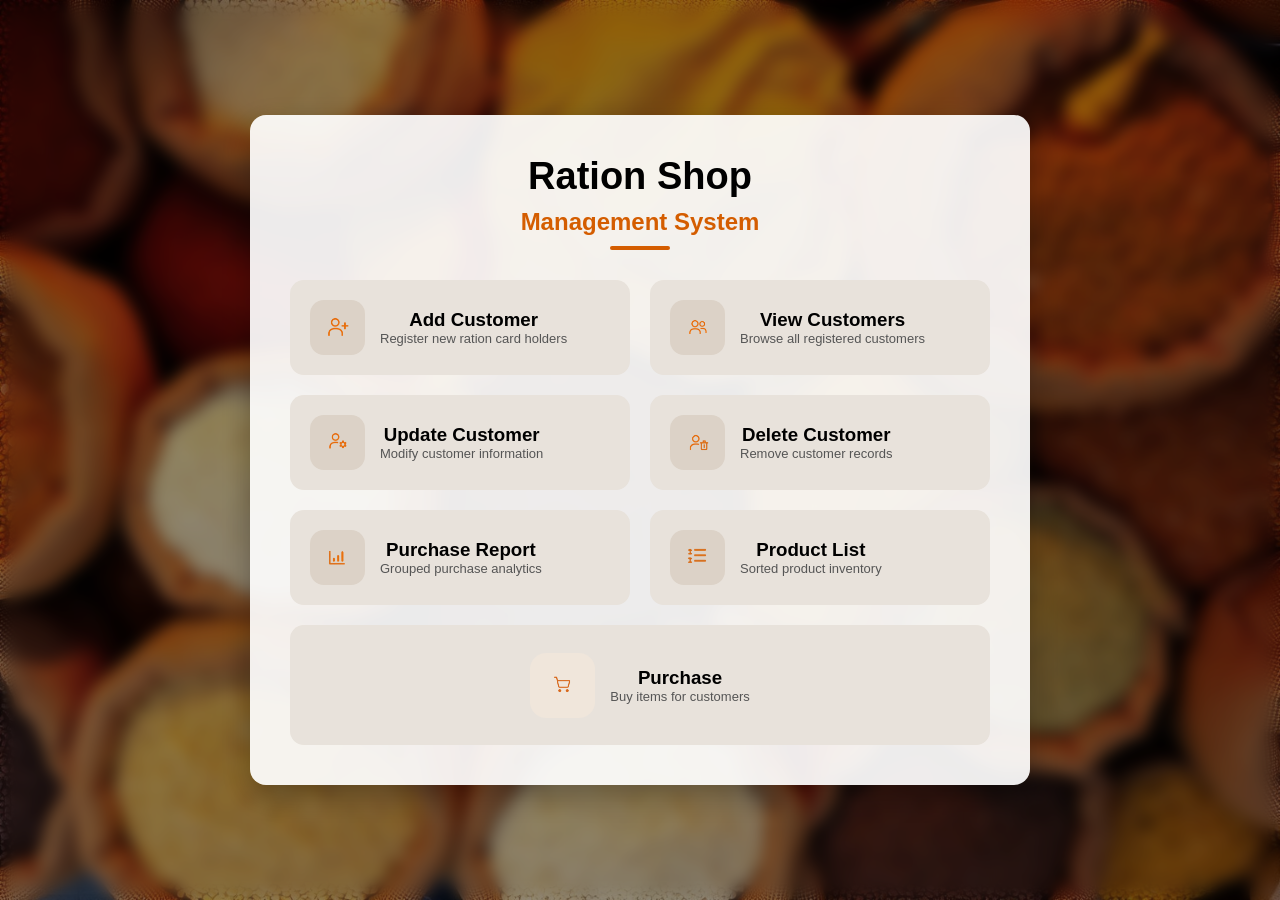
<file: index.html>
<!DOCTYPE html>
<html lang="en">
<head>
    <meta charset="UTF-8">
    <title>Ration Shop Management System</title>
    <link rel="stylesheet" href="style.css">
</head>

<body class="home">

<div class="overlay">

    <div class="card">

        <h1>Ration Shop</h1>
        <h2>Management System</h2>
        <div class="line"></div>

        <div class="menu">

            <a href="add_customer.html" class="menu-box ">
                <div class="icon-bg">
                    <img src="images/add.png" class="icon-img">
                </div>
                <div>
                    <h3>Add Customer</h3>
                    <p>Register new ration card holders</p>
                </div>
            </a>

            <a href="view_customer.php" class="menu-box">
                <div class="icon-bg">
                    <img src="images/view.png" class="icon-img">
                </div>
                <div>
                    <h3>View Customers</h3>
                    <p>Browse all registered customers</p>
                </div>
            </a>

            <a href="update_customer.html" class="menu-box">
                <div class="icon-bg">
                    <img src="images/update.png" class="icon-img">
                </div>
                <div>
                    <h3>Update Customer</h3>
                    <p>Modify customer information</p>
                </div>
            </a>

            <a href="delete_customer.html" class="menu-box">
                <div class="icon-bg">
                    <img src="images/delete.png" class="icon-img">
                </div>
                <div>
                    <h3>Delete Customer</h3>
                    <p>Remove customer records</p>
                </div>
            </a>

            <a href="groupby.php" class="menu-box">
                <div class="icon-bg">
                    <img src="images/report.png" class="icon-img">
                </div>
                <div>
                    <h3>Purchase Report</h3>
                    <p>Grouped purchase analytics</p>
                </div>
            </a>

            <a href="orderby.php" class="menu-box">
                <div class="icon-bg">
                    <img src="images/product.png" class="icon-img">
                </div>
                <div>
                    <h3>Product List</h3>
                    <p>Sorted product inventory</p>
                </div>
            </a>

            <a href="purchase.php" class="menu-box purchase">
                <div class="icon">
    <img src="images/purchase.png" alt="Purchase">
</div>
                <div>
                    <h3>Purchase</h3>
                    <p>Buy items for customers</p>
                </div>
            </a>

        </div>

    </div>

</div>

</body>
</html>
</file>
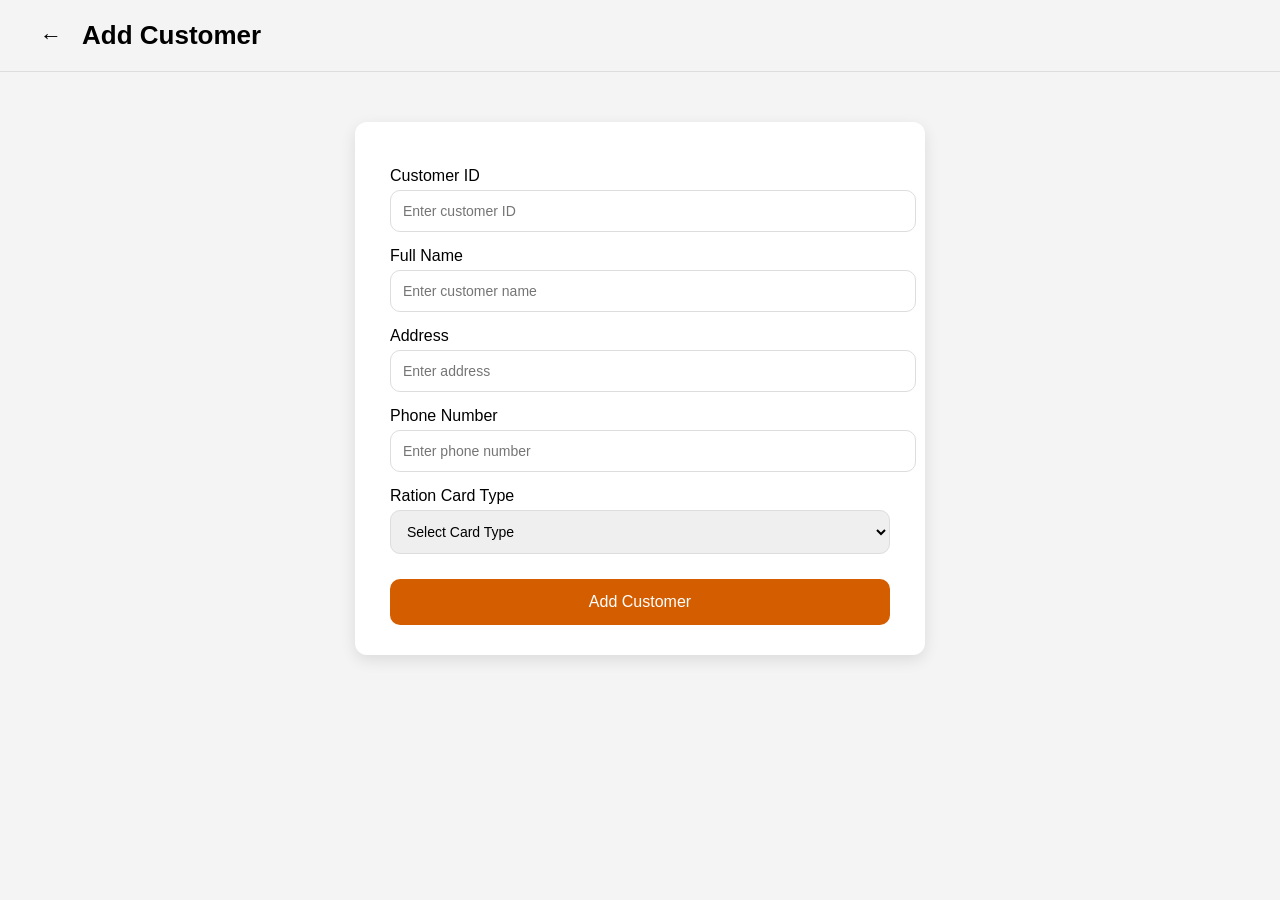
<file: add_customer.html>
<!DOCTYPE html>
<html>
<head>
    <title>Add Customer</title>
    <link rel="stylesheet" href="style.css">
</head>

<body class="form-page">

    <!-- TOP HEADER -->
    <div class="top-bar">
        <a href="index.html" class="back-btn">&#8592;</a>
        <h2>Add Customer</h2>
    </div>

    <!-- FORM CARD -->
    <div class="form-container">

        <form action="add_customer.php" method="POST">

            <label>Customer ID</label>
            <input type="number" name="id" placeholder="Enter customer ID" required>

            <label>Full Name</label>
            <input type="text" name="name" placeholder="Enter customer name" required>

            <label>Address</label>
            <input type="text" name="address" placeholder="Enter address" required>

            <label>Phone Number</label>
            <input type="text" name="phone" placeholder="Enter phone number" required>

            <label>Ration Card Type</label>
            <select name="card_type" required>
                <option value="">Select Card Type</option>
                <option value="APL">APL</option>
                <option value="BPL">BPL</option>
                <option value="AAY">AAY</option>
            </select>

            <button type="submit">Add Customer</button>

        </form>

    </div>

</body>
</html>
</file>
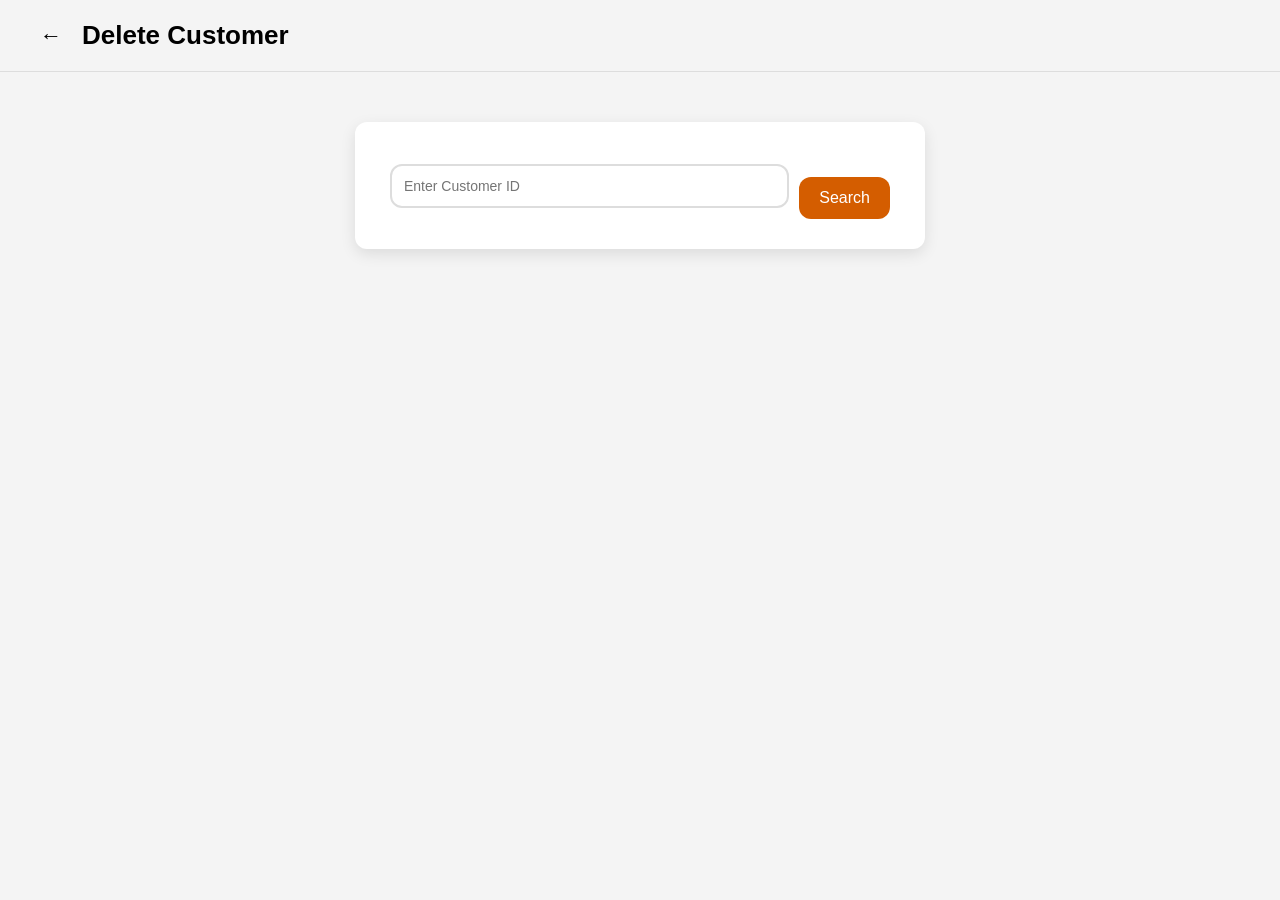
<file: delete_customer.html>
<!DOCTYPE html>
<html>
<head>
<meta charset="UTF-8">
<title>Delete Customer</title>
<link rel="stylesheet" href="style.css">
</head>

<body class="form-page">

<div class="top-bar">
<a href="index.html" class="back-btn">&#8592;</a>
<h2>Delete Customer</h2>
</div>

<!-- SAME SIZE AS UPDATE PAGE -->
<div class="form-container">

<form method="GET" action="delete_customer.php" class="search-form">

<input type="number" name="id" placeholder="Enter Customer ID" required>

<button type="submit" class="add-btn">Search</button>

</form>

</div>

</body>
</html>
</file>
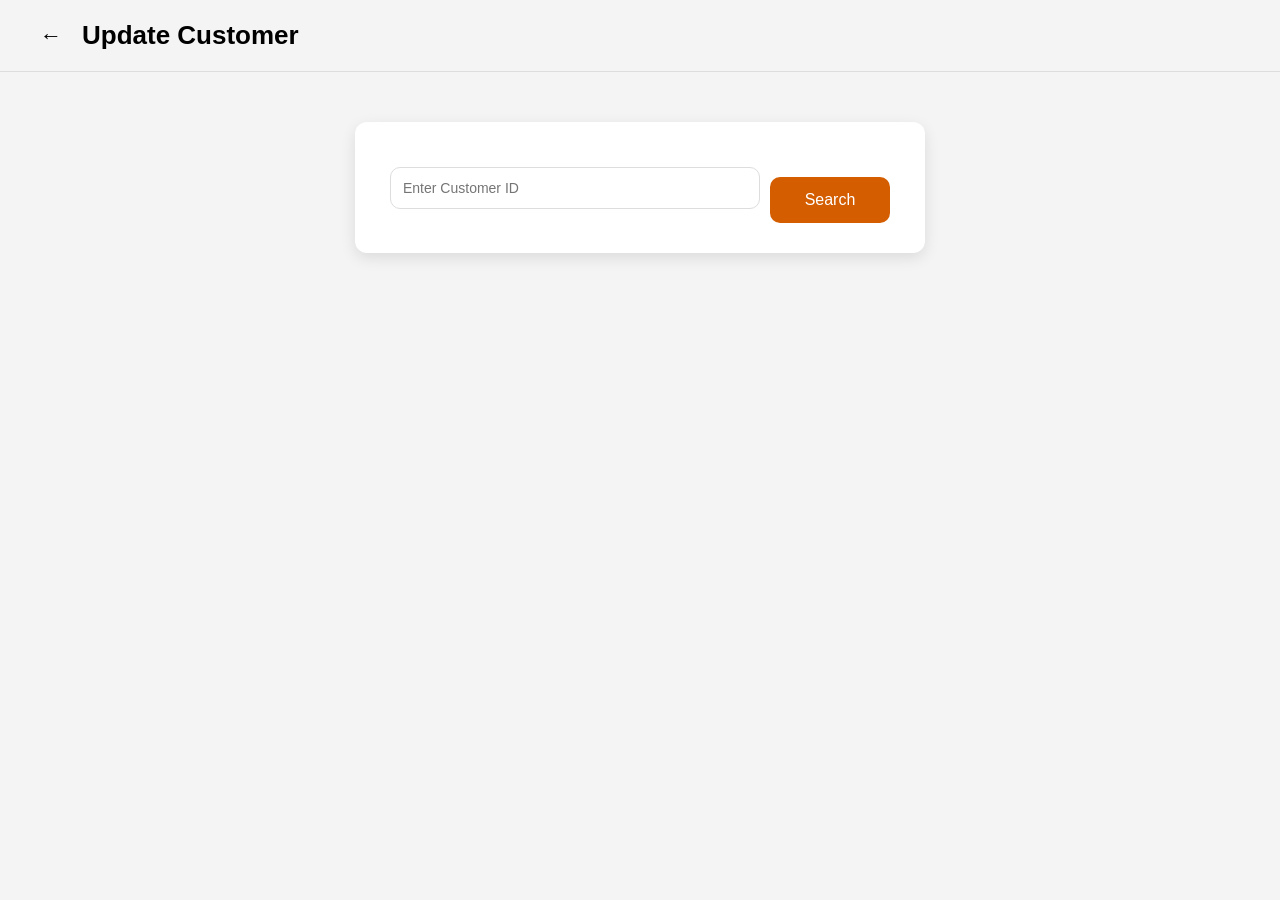
<file: update_customer.html>
<!DOCTYPE html>
<html>
<head>
    <title>Update Customer</title>
    <link rel="stylesheet" href="style.css">
</head>

<body class="form-page">


<div class="top-bar">
    <a href="index.html" class="back-btn">&#8592;</a>
    <h2>Update Customer</h2>
</div>


<div class="form-container">

<form action="update_customer.php" method="GET" style="display:flex; gap:10px;">

    <input type="number" name="id" placeholder="Enter Customer ID" required>

    <button type="submit" style="width:120px;">Search</button>

</form>

</div>

</body>
</html>
</file>
<file: style.css>
/* ===== RESET ===== */
body {
    margin: 0;
    font-family: Arial, sans-serif;
}

/* ===== BACKGROUND ===== */
body.home {
    background: url("images/bg.jpg") no-repeat center center/cover;
}

/* ===== OVERLAY WITH BLUR ===== */
.overlay {
    backdrop-filter: blur(8px);
    -webkit-backdrop-filter: blur(8px);
    background: rgba(0, 0, 0, 0.4);
    min-height: 100vh;
    display: flex;
    justify-content: center;
    align-items: center;
}

/* ===== CARD ===== */
.card {
    background: rgba(255, 255, 255, 0.92);
    padding: 40px;
    border-radius: 16px;
    width: 700px;
    text-align: center;
    box-shadow: 0px 10px 30px rgba(0,0,0,0.3);
}

/* ===== HEADINGS ===== */
.card h1 {
    font-size: 38px;
    margin: 0;
}

.card h2 {
    color: #d45d00;
    margin: 10px 0;
}

/* ===== LINE ===== */
.line {
    width: 60px;
    height: 4px;
    background: #d45d00;
    margin: 10px auto 30px;
    border-radius: 2px;
}

/* ===== GRID ===== */
.menu {
    display: grid;
    grid-template-columns: 1fr 1fr;
    gap: 20px;
}

/* ===== MENU BOX ===== */
.menu-box {
    display: flex;
    align-items: center;
    gap: 15px;
    padding: 20px;
    border-radius: 14px;
    background: #e8e2db;
    text-decoration: none;
    color: black;
    transition: all 0.3s ease;
}

/* ===== ICON BACKGROUND ===== */
.icon-bg {
    width: 55px;
    height: 55px;
    border-radius: 14px;
    background: #dcd2c7;
    display: flex;
    align-items: center;
    justify-content: center;
    transition: 0.3s;
}

/* ===== ICON ===== */
.icon-img {
    width: 28px;
    height: 28px;
    object-fit: contain;
    transition: 0.3s;
}

/* ===== TEXT ===== */
.menu-box h3 {
    margin: 0;
}

.menu-box p {
    margin: 0;
    font-size: 13px;
    color: #555;
}

/* ===== HOVER ===== */
.menu-box:hover {
    background: #d45d00;
    color: white;
    transform: translateY(-5px);
}

.menu-box:hover p {
    color: #f1f1f1;
}

.menu-box:hover .icon-bg {
    background: rgba(255,255,255,0.2);
}

.menu-box:hover .icon-img {
    filter: brightness(0) invert(1);
}

/* ===== ACTIVE ===== */
.menu-box.active {
    background: #d45d00;
    color: white;
}

.menu-box.active .icon-bg {
    background: rgba(255,255,255,0.2);
}

.menu-box.active .icon-img {
    filter: brightness(0) invert(1);
}

/* ===== FORM PAGE ===== */
body.form-page {
    background: #f4f4f4;
}

/* ===== TOP BAR ===== */
.top-bar {
    display: flex;
    align-items: center;
    gap: 20px;
    padding: 20px 40px;
    background: #f4f4f4;
    border-bottom: 1px solid #ddd;
}

.top-bar h2 {
    margin: 0;
    font-size: 26px;
}

/* ===== BACK BUTTON ===== */
.back-btn {
    font-size: 22px;
    text-decoration: none;
    color: black;
}

/* ===== FORM CONTAINER ===== */
.form-container {
    width: 500px;
    margin: 50px auto;
    background: white;
    padding: 30px 35px;
    border-radius: 12px;
    box-shadow: 0px 5px 15px rgba(0,0,0,0.1);
}

/* ===== LABEL ===== */
form label {
    display: block;
    margin-top: 15px;
    margin-bottom: 5px;
    font-weight: 500;
}

/* ===== INPUT + SELECT ===== */
form input,
form select {
    width: 100%;
    padding: 12px;
    border-radius: 10px;
    border: 1px solid #ddd;
    font-size: 14px;
    outline: none;
}

/* ===== FOCUS EFFECT ===== */
form input:focus,
form select:focus {
    border-color: #d45d00;
}

/* ===== BUTTON ===== */
form button {
    width: 100%;
    margin-top: 25px;
    padding: 14px;
    border: none;
    border-radius: 10px;
    background: #d45d00;
    color: white;
    font-size: 16px;
    cursor: pointer;
    transition: 0.3s;
}

/* ===== BUTTON HOVER ===== */
form button:hover {
    background: #b84f00;
}

/* ===== TABLE PAGE ===== */



/* TABLE */
table {
    width: 100%;
    border-collapse: collapse;
    font-size: 15px;
}

/* HEADER */
thead {
    background: #e6ded6;
}

th {
    padding: 15px;
    text-align: left;
    font-weight: 600;
    color: #333;
}

/* ROWS */
td {
    padding: 15px;
    border-top: 1px solid #ddd;
}

/* HOVER EFFECT */
tbody tr:hover {
    background: #f9f6f2;
}

/* INLINE SEARCH BAR */
.form-container form[style] {
    display: flex;
    align-items: center;
    gap: 10px;
}

.form-container form[style] input {
    flex: 1;
}

/* DELETE CARD */
.delete-card {
    width: 60%;
    margin: 40px auto;
    background: #fff5f5;
    border: 1px solid #f5c2c2;
    padding: 25px;
    border-radius: 14px;
    box-shadow: 0px 6px 20px rgba(0,0,0,0.1);
}

.delete-info {
    display: flex;
    gap: 20px;
    align-items: flex-start;
}

.delete-info .icon {
    font-size: 30px;
    color: red;
}

.delete-info h3 {
    margin-bottom: 5px;
}

.warning {
    color: red;
    margin-top: 10px;
}

/* DELETE BUTTON */
.delete-btn-main {
    background: #dc3545;
    color: white;
    padding: 10px 15px;
    border-radius: 8px;
    border: none;
    cursor: pointer;
    margin-right: 10px;
}

.delete-btn-main:hover {
    background: #b02a37;
}

/* CANCEL BUTTON */
.cancel-btn {
    padding: 10px 15px;
    background: #e0e0e0;
    color: black;
    border-radius: 8px;
    text-decoration: none;
}

.delete-info .icon img {
    width: 50px;
    height: 50px;
    background: #fdecec;
    padding: 12px;
    border-radius: 50%;
    box-shadow: 0 4px 10px rgba(220,53,69,0.2);
}

/* REPORT CARD */
.report-card {
    width: 70%;
    margin: 30px auto;
    background: white;
    padding: 25px;
    border-radius: 14px;
    box-shadow: 0px 6px 20px rgba(0,0,0,0.1);
}

.report-card h3 {
    margin-bottom: 20px;
}

/* TABLE CONTAINER */
.table-container {
    width: 70%;
    margin: 20px auto;
}

/* TABLE STYLE UPGRADE */
table {
    width: 100%;
    border-collapse: collapse;
    background: white;
    border-radius: 12px;
    overflow: hidden;
    box-shadow: 0px 4px 15px rgba(0,0,0,0.08);
}

table th {
    background: #f4e6d8;
    padding: 12px;
    text-align: left;
}

table td {
    padding: 12px;
    border-bottom: 1px solid #eee;
}

.badge {
    padding: 5px 12px;
    border-radius: 20px;
    font-size: 13px;
    background: #f3e6d8;
}

/* OPTIONAL DIFFERENT COLORS */
.badge-all {
    background: #d4edda;
}

.badge-bpl {
    background: #fde2e2;
}

.badge-apl {
    background: #e2ecf9;
}



/* MODAL BACKGROUND */
.modal {
    display: none;
    position: fixed;
    top: 0;
    left: 0;
    width: 100%;
    height: 100%;
    background: rgba(0,0,0,0.5);
    justify-content: center;
    align-items: center;
    z-index: 1000;
}

/* MODAL BOX */
.modal-content {
    background: white;
    padding: 25px;
    width: 400px;
    border-radius: 12px;
    position: relative;
}

/* CLOSE BUTTON */
.close {
    position: absolute;
    right: 15px;
    top: 10px;
    cursor: pointer;
    font-size: 20px;
}

/* INPUT ROW */
.row {
    display: flex;
    gap: 10px;
}

/* BUTTON AREA */
.modal-actions {
    margin-top: 15px;
    display: flex;
    justify-content: flex-end;
    gap: 10px;
}

/* CANCEL BUTTON */
.cancel-btn {
    background: #eee;
    padding: 8px 12px;
    border-radius: 6px;
}
/* ===== PRODUCT PAGE FIX ===== */

/* HEADER ROW */
.list-header {
    width: 70%;
    margin: 20px auto;
    display: flex;
    justify-content: space-between;
    align-items: center;
}

/* ADD BUTTON */
.add-btn {
    background: #d45d00;
    color: white;
    padding: 10px 18px;
    border-radius: 10px;
    text-decoration: none;
    font-weight: 500;
    transition: 0.3s;
}

.add-btn:hover {
    background: #b84f00;
}

/* TABLE FIX */
.table-container {
    width: 70%;
    margin: 30px auto;
    background: #f2eee9;
    padding: 25px;
    border-radius: 16px;
    box-shadow: 0px 6px 20px rgba(0,0,0,0.1);
}

/* EDIT BUTTON */
.edit-btn {
    background: #f0f0f0;
    border: none;
    padding: 6px 10px;
    border-radius: 6px;
    cursor: pointer;
    transition: 0.2s;
}

.edit-btn:hover {
    background: #d45d00;
    color: white;
}

/* BADGE IMPROVE */
.badge {
    background: #e8d8c8;
    padding: 6px 12px;
    border-radius: 20px;
    font-size: 12px;
    display: inline-block;
}

/* MODAL INPUT FIX */
.modal-content input {
    width: 100%;
    padding: 10px;
    margin-top: 8px;
    margin-bottom: 10px;
    border-radius: 8px;
    border: 1px solid #ddd;
}

/* MODAL BUTTON */
.modal-content button {
    background: #d45d00;
    color: white;
    border: none;
    padding: 10px 16px;
    border-radius: 8px;
    cursor: pointer;
}

.modal-content button:hover {
    background: #b84f00;
}

/* ===== FIX PURCHASE CARD (HOME) ===== */
.menu-box.purchase {
    grid-column: span 2;
    justify-content: center;
    text-align: center;
    height: 80px;
}

/* ===== PURCHASE PAGE ===== */

/* SECTION BOX */
.purchase-section {
    width: 70%;
    margin: 30px auto;
    background: white;
    padding: 20px;
    border-radius: 14px;
    box-shadow: 0px 6px 20px rgba(0,0,0,0.1);
}

/* SECTION TITLE */
.purchase-section h3 {
    margin-bottom: 15px;
    display: flex;
    align-items: center;
    gap: 8px;
}

/* CUSTOMER SELECT */
.purchase-section select {
    width: 60%;
    padding: 12px;
    border-radius: 10px;
    border: 1px solid #ddd;
    outline: none;
}

.purchase-section select:focus {
    border-color: #d45d00;
}

/* ===== PURCHASE TABLE ===== */

.purchase-table {
    width: 70%;
    margin: 20px auto;
    background: #f2eee9;
    padding: 20px;
    border-radius: 14px;
    box-shadow: 0px 6px 20px rgba(0,0,0,0.1);
}

.purchase-table table {
    width: 100%;
    border-collapse: collapse;
}

.purchase-table th {
    background: #e6ded6;
    padding: 12px;
}

.purchase-table td {
    padding: 12px;
    border-bottom: 1px solid #ddd;
}

/* ===== QUANTITY INPUT ===== */

.qty-box {
    width: 70px;
    padding: 8px;
    border-radius: 10px;
    border: 1px solid #ccc;
    text-align: center;
}

.qty-box:focus {
    border-color: #d45d00;
}

/* ===== ADD BUTTON ===== */

.add-btn-small {
    background: #d45d00;
    color: white;
    border: none;
    padding: 6px 14px;
    border-radius: 10px;
    cursor: pointer;
    transition: 0.3s;
}

.add-btn-small:hover {
    background: #b84f00;
}

/* ===== STOCK TEXT ===== */

.stock-text {
    color: #444;
    font-size: 14px;
}

/* ================= CART CONTAINER ================= */
.cart-box {
    margin-top: 30px;
    background: #f9f7f4;
    border-radius: 14px;
    padding: 25px;
    box-shadow: 0 8px 25px rgba(0,0,0,0.08);
}

/* ================= TITLE ================= */
.cart-box h3 {
    font-size: 20px;
    font-weight: 600;
    margin-bottom: 15px;
    color: #333;
}

/* ================= TABLE ================= */
.cart-box table {
    width: 100%;
    border-collapse: collapse;
    overflow: hidden;
    border-radius: 12px;
}

/* HEADER */
.cart-box th {
    background: #e9e1d7;
    padding: 14px;
    text-align: left;
    font-weight: 600;
    color: #444;
}

/* ROWS */
.cart-box td {
    padding: 14px;
    border-bottom: 1px solid #eee;
}

/* LAST ROW (TOTAL) */
.cart-box tr:last-child td {
    border-bottom: none;
    font-weight: bold;
}

/* ================= REMOVE BUTTON ================= */
.remove-btn {
    background: #e53935;
    color: white;
    padding: 8px 14px;
    border-radius: 8px;
    text-decoration: none;
    font-size: 14px;
    transition: 0.3s;
}

.remove-btn:hover {
    background: #c62828;
}

/* ================= TOTAL TEXT ================= */
.cart-box b {
    font-size: 16px;
}

/* ================= PURCHASE BUTTON ================= */
.purchase-btn {
    display: block;
    margin-left: auto;
    margin-top: 20px;
    background: #d65f0e;
    color: white;
    border: none;
    padding: 14px 26px;
    border-radius: 10px;
    font-size: 16px;
    cursor: pointer;
    transition: 0.3s;
}

/* ICON SPACE (optional) */
.purchase-btn::before {
    content: "✔ ";
}

/* HOVER */
.purchase-btn:hover {
    background: #b84f0c;
}

/* ================= INPUT BOX (QTY STYLE MATCH) ================= */
.qty-box {
    width: 60px;
    padding: 6px;
    border-radius: 8px;
    border: 1px solid #ccc;
    text-align: center;
}

/* ================= RESPONSIVE ================= */
@media (max-width: 768px) {
    .cart-box table {
        font-size: 14px;
    }

    .purchase-btn {
        width: 100%;
        text-align: center;
    }
}

/* ================= SUCCESS CONTAINER ================= */
.success-box {
    max-width: 500px;
    margin: 60px auto;
    background: #f9f7f4;
    border-radius: 16px;
    padding: 35px;
    text-align: center;
    box-shadow: 0 10px 30px rgba(0,0,0,0.08);
}

/* ================= GREEN TICK CIRCLE ================= */
.success-icon {
    width: 70px;
    height: 70px;
    border-radius: 50%;
    border: 5px solid #2ecc71;
    display: flex;
    align-items: center;
    justify-content: center;
    margin: 0 auto 20px;
    font-size: 28px;
    color: #2ecc71;
    font-weight: bold;
}

/* ================= TITLE ================= */
.success-box h2 {
    font-size: 26px;
    font-weight: 700;
    color: #2c1e16;
    margin-bottom: 10px;
}

/* ================= SUBTEXT ================= */
.success-box p {
    color: #777;
    margin-bottom: 20px;
    font-size: 16px;
}

/* ================= TABLE ================= */
.success-box table {
    width: 100%;
    border-collapse: collapse;
    margin-top: 15px;
    border-radius: 12px;
    overflow: hidden;
}

/* HEADER */
.success-box th {
    background: #e9e1d7;
    padding: 12px;
    text-align: left;
    font-weight: 600;
    color: #444;
}

/* ROWS */
.success-box td {
    padding: 12px;
    border-bottom: 1px solid #eee;
}

/* LAST ROW REMOVE BORDER */
.success-box tr:last-child td {
    border-bottom: none;
}

/* ================= BUTTON ================= */
.success-btn {
    display: inline-block;
    margin-top: 25px;
    background: #d65f0e;
    color: white;
    padding: 12px 24px;
    border-radius: 10px;
    text-decoration: none;
    font-size: 15px;
    transition: 0.3s;
}

.success-btn:hover {
    background: #b84f0c;
}

/* ================= TOAST MESSAGE ================= */
.toast {
    position: fixed;
    bottom: 20px;
    right: 20px;
    background: #f4f1ec;
    color: #333;
    padding: 14px 18px;
    border-radius: 10px;
    box-shadow: 0 5px 20px rgba(0,0,0,0.1);
    font-size: 14px;
    display: flex;
    align-items: center;
    gap: 10px;
}

/* SMALL ICON IN TOAST */
.toast::before {
    content: "✔";
    color: #2ecc71;
    font-weight: bold;
}

/* ================= RESPONSIVE ================= */
@media (max-width: 600px) {
    .success-box {
        margin: 20px;
        padding: 25px;
    }

    .success-box h2 {
        font-size: 22px;
    }
}

/* ================= MODAL ================= */
.modal {
    display: none;
    position: fixed;
    inset: 0;
    background: rgba(0,0,0,0.5);
    justify-content: center;
    align-items: center;
}

.modal-content {
    background: #f9f7f4;
    padding: 25px;
    border-radius: 16px;
    width: 450px;
    box-shadow: 0 10px 30px rgba(0,0,0,0.2);
    position: relative;
}

/* CLOSE BUTTON */
.close-btn {
    position: absolute;
    right: 15px;
    top: 10px;
    font-size: 22px;
    cursor: pointer;
}

/* TABLE */
.modal-content table {
    width: 100%;
    border-collapse: collapse;
    margin-top: 15px;
}

.modal-content th {
    background: #e9e1d7;
    padding: 10px;
}

.modal-content td {
    padding: 10px;
    border-bottom: 1px solid #eee;
}

/* BADGES */
.badge {
    padding: 5px 10px;
    border-radius: 10px;
    font-size: 12px;
    margin-left: 8px;
}

.badge.bpl {
    background: #d65f0e;
    color: white;
}

.badge.apl {
    background: #ddd;
}

/* ===== CART CONTAINER (MAKE IT COMPACT LIKE AVAILABLE ITEMS) ===== */
.cart-box {
    width: 70%;
    margin: 30px auto;   /* center horizontally */
    background: #f4efe9;
    padding: 20px;
    border-radius: 14px;
    box-shadow: 0 8px 20px rgba(0,0,0,0.08);
}

/* ===== CART TITLE ===== */
.cart-box h3 {
    font-size: 18px;
    margin-bottom: 15px;
}

/* ===== TABLE ===== */
.cart-box table {
    width: 100%;
    border-collapse: collapse;
    background: #fff;
    border-radius: 10px;
    overflow: hidden;
}

/* HEADER */
.cart-box th {
    background: #e8dfd5;
    padding: 12px;
    text-align: left;
    font-size: 14px;
}

/* ROWS */
.cart-box td {
    padding: 12px;
    border-bottom: 1px solid #eee;
    font-size: 14px;
}

/* TOTAL ROW */
.cart-box tr:last-child td {
    font-weight: bold;
    background: #faf7f3;
}

/* REMOVE BUTTON */
.remove-btn {
    background: #e74c3c;
    color: #fff;
    padding: 6px 12px;
    border-radius: 6px;
    text-decoration: none;
    font-size: 13px;
}

/* PURCHASE BUTTON */
.purchase-btn {
    width: 100%;
    margin-top: 15px;
    padding: 12px;
    background: #d35400;
    color: white;
    border: none;
    border-radius: 8px;
    font-size: 15px;
    cursor: pointer;
}

/* HOVER EFFECT */
.purchase-btn:hover {
    background: #b84300;
}

/* ICON BOX */
.icon {
    width: 60px;
    height: 60px;
    background: #e8dfd5;
    border-radius: 12px;
    display: flex;
    align-items: center;
    justify-content: center;
}

/* IMAGE INSIDE ICON */
.icon img {
    width: 28px;
    height: 28px;
    object-fit: contain;
}

.icon {
    width: 65px;
    height: 65px;
    background: #f0e6db;
    border-radius: 16px;
}

.icon:hover {
    transform: scale(1.1);
    transition: 0.3s;
}

/* HISTORY BOX */
.report-box {
    width: 70%;
    margin: 30px auto;
    background: #f4efe9;
    padding: 20px;
    border-radius: 14px;
    box-shadow: 0 8px 20px rgba(0,0,0,0.08);
}

/* BADGES */
.card-badge {
    padding: 4px 10px;
    border-radius: 10px;
    font-size: 12px;
    font-weight: bold;
}

.card-badge.BPL {
    background: #d35400;
    color: white;
}

.card-badge.APL {
    background: #e8dfd5;
    color: #333;
}

/* TABLE CONTAINER */
.table-container {
    width: 80%;
    margin: 30px auto;
    background: #f4efe9;
    padding: 20px;
    border-radius: 14px;
}

/* TABLE */
.table-container table {
    width: 100%;
    border-collapse: collapse;
    background: white;
    border-radius: 10px;
    overflow: hidden;
}

.table-container th {
    background: #e8dfd5;
    padding: 12px;
    text-align: left;
}

.table-container td {
    padding: 12px;
    border-bottom: 1px solid #eee;
}

/* BADGES */
.card-badge {
    padding: 4px 10px;
    border-radius: 10px;
    font-size: 12px;
    font-weight: bold;
}

.card-badge.BPL {
    background: #d35400;
    color: white;
}

.card-badge.APL {
    background: #e8dfd5;
    color: #333;
}

.card-badge.AAY {
    background: #c7b299;
    color: #333;
}

/* DELETE BUTTON */
.remove-btn {
    background: #e74c3c;
    color: white;
    padding: 6px 12px;
    border-radius: 6px;
    text-decoration: none;
    font-size: 13px;
}

/* TOAST */
.toast {
    position: fixed;
    bottom: 20px;
    right: 20px;
    background: #333;
    color: #fff;
    padding: 12px 20px;
    border-radius: 8px;
    opacity: 0;
    transition: 0.5s;
}

.toast.show {
    opacity: 1;
}

/* SEARCH BAR */
.search-form {
    display: flex;
    gap: 15px;
    align-items: center;
}

.search-form input {
    flex: 1;
    padding: 12px;
    border-radius: 12px;
    border: 2px solid #ddd;
    outline: none;
}

.search-form input:focus {
    border: 2px solid #d35400;
}

/* DELETE CARD */
.delete-card {
    width: 60%;
    margin: 30px auto;
    background: #fdecea;
    border: 1px solid #f5c6cb;
    border-radius: 16px;
    padding: 25px;
    display: flex;
    gap: 20px;
    align-items: center;
}

/* ICON */
.delete-icon {
    font-size: 40px;
    color: red;
    background: #f8d7da;
    padding: 20px;
    border-radius: 50%;
}

/* TEXT */
.delete-content h3 {
    margin-bottom: 5px;
}

.warning-text {
    color: red;
    margin: 10px 0;
}

/* BUTTONS */
.delete-confirm-btn {
    background: #dc3545;
    color: white;
    padding: 10px 20px;
    border-radius: 10px;
    border: none;
    margin-right: 10px;
}

.cancel-btn {
    background: #ddd;
    padding: 8px 15px;
    border-radius: 10px;
    text-decoration: none;
    color: black;
}

/* FIX DELETE SEARCH BAR */
.search-form {
    display: flex;
    gap: 15px;
    align-items: center;
}

.search-form input {
    flex: 1;
    padding: 12px;
    border-radius: 12px;
    border: 2px solid #ddd;
    outline: none;
    background: white;
}

.search-form button {
    width: auto !important;   /* FIX FULL WIDTH BUTTON ISSUE */
    padding: 12px 25px;
    border-radius: 12px;
}

/* MATCH UPDATE PAGE SIZE */
.form-container {
    width: 500px;
    margin: 50px auto;
}

/* FIX SEARCH LAYOUT */
.search-form {
    display: flex;
    gap: 10px;
}

.search-form button {
    width: auto !important;
    padding: 12px 20px;
}

/* TOAST */
.toast {
position: fixed;
bottom: 30px;
right: 30px;
background: #28a745;
color: #fff;
padding: 14px 22px;
border-radius: 8px;
box-shadow: 0 5px 15px rgba(0,0,0,0.2);
opacity: 0;
transform: translateY(20px);
transition: 0.3s ease;
z-index: 999;
font-weight: 500;
}

.toast.show {
opacity: 1;
transform: translateY(0);
}

/* OUT OF STOCK TEXT */
.out-stock {
color: #e53935;
font-weight: bold;
}

/* OUT OF STOCK BUTTON */
.out-btn {
background: #e53935;
color: #fff;
border: none;
padding: 6px 12px;
border-radius: 6px;
cursor: not-allowed;
opacity: 0.8;
}

.checkbox-group {
    display: flex;
    gap: 20px;
    margin-top: 8px;
}

.checkbox-group label {
    font-size: 14px;
    display: flex;
    align-items: center;
    gap: 6px;
}
</file>
